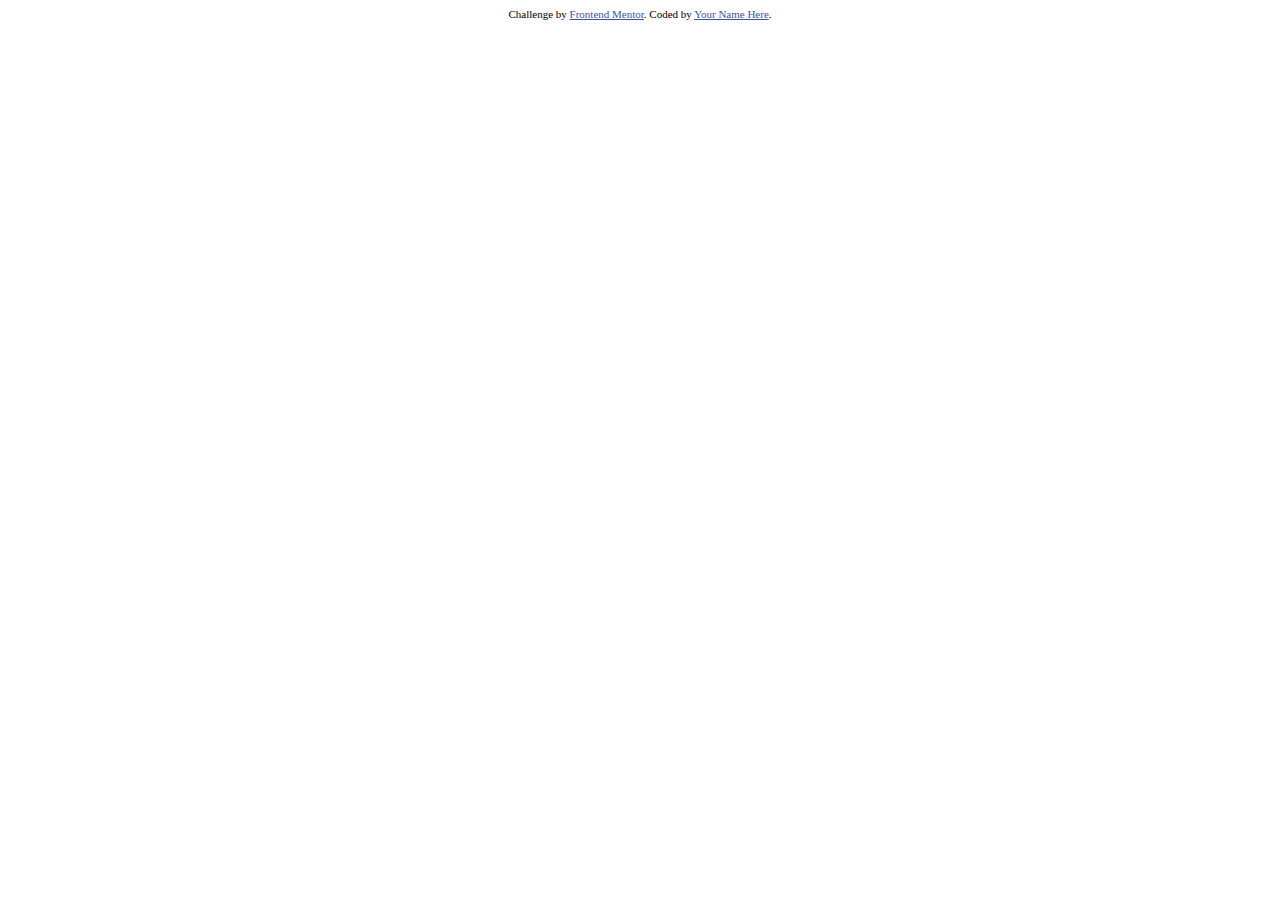
<file: index.html>
<!DOCTYPE html>
<html lang="en">
<head>
  <meta charset="UTF-8">
  <meta name="viewport" content="width=device-width, initial-scale=1.0"> <!-- displays site properly based on user's device -->

  <link rel="icon" type="image/png" sizes="32x32" href="./images/favicon-32x32.png">
  
  <title>Frontend Mentor | Calculator app</title>

  <!-- Feel free to remove these styles or customise in your own stylesheet 👍 -->
  <style>
    .attribution { font-size: 11px; text-align: center; }
    .attribution a { color: hsl(228, 45%, 44%); }
  </style>
</head>
<body>


  
  <div class="attribution">
    Challenge by <a href="https://www.frontendmentor.io?ref=challenge" target="_blank">Frontend Mentor</a>. 
    Coded by <a href="#">Your Name Here</a>.
  </div>
</body>
</html>
</file>
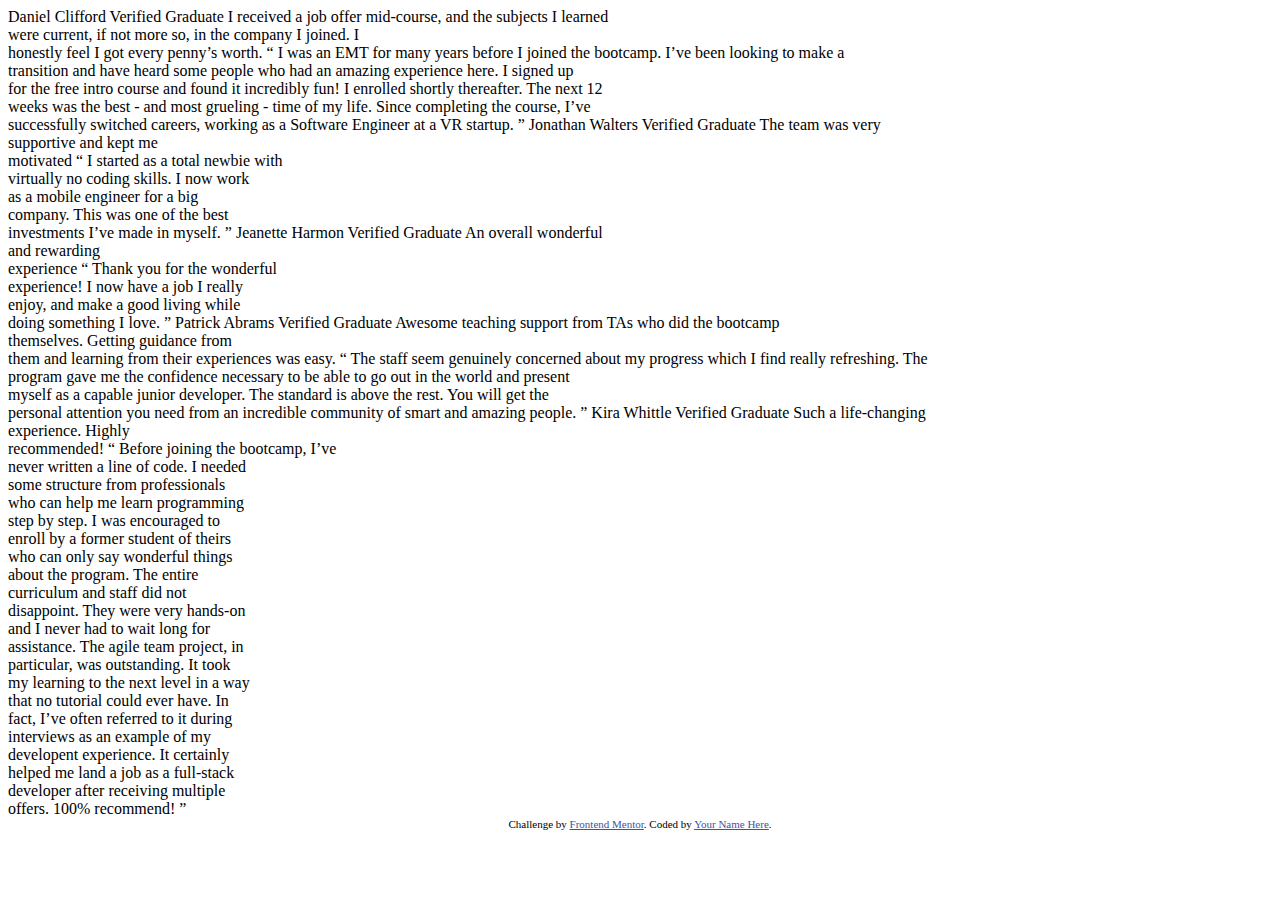
<file: testimonials-grid-section-main/index.html>
<!DOCTYPE html>
<html lang="en">
<head>
  <meta charset="UTF-8">
  <meta name="viewport" content="width=device-width, initial-scale=1.0"> <!-- displays site properly based on user's device -->

  <link rel="icon" type="image/png" sizes="32x32" href="./images/favicon-32x32.png">
  
  <title>Frontend Mentor | [Challenge Name Here]</title>

  <!-- Feel free to remove these styles or customise in your own stylesheet 👍 -->
  <style>
    .attribution { font-size: 11px; text-align: center; }
    .attribution a { color: hsl(228, 45%, 44%); }
  </style>
</head>
<body>
  Daniel Clifford
  Verified Graduate

  I received a job offer mid-course, and the subjects I learned <br> were current, if not more so, 
  in the company I joined.  I <br> honestly feel I got every penny’s worth.

  “ I was an EMT for many years before I joined the bootcamp. I’ve been looking to make a <br> 
  transition and have heard some people who had an amazing experience here. I signed up <br> 
  for the free intro course and found it incredibly fun! I enrolled shortly thereafter. 
  The next 12  <br>weeks was the best - and most grueling - time of my life. Since completing 
  the course, I’ve <br> successfully switched careers, working as a Software Engineer at a VR startup. ”

  Jonathan Walters
  Verified Graduate

  The team was very  <br>supportive and kept me <br> motivated

  “ I started as a total newbie with  <br>virtually no coding skills. I now work  <br>as a mobile engineer 
  for a big <br> company. This was one of the best <br> investments I’ve made in myself. ”

  Jeanette Harmon
  Verified Graduate

  An overall wonderful <br> and rewarding <br> experience

  “ Thank you for the wonderful  <br>experience! I now have a job I really <br> enjoy, and make a good living 
  while  <br>doing something I love. ”

  Patrick Abrams
  Verified Graduate

  Awesome teaching support from TAs who did the bootcamp  <br>themselves. Getting guidance from  <br>them and 
  learning from their experiences was easy.

  “ The staff seem genuinely concerned about my progress which I find really refreshing. The <br> program 
  gave me the confidence necessary to be able to go out in the world and present  <br>myself as a capable 
  junior developer. The standard is above the rest. You will get the <br> personal attention you need from 
  an incredible community of smart and amazing people. ”

  Kira Whittle
  Verified Graduate

  Such a life-changing  <br>experience. Highly  <br>recommended!

  “ Before joining the bootcamp, I’ve <br> never written a line of code. I needed <br> some structure from 
  professionals <br> who can help me learn programming <br>step by step. I was encouraged to <br> enroll by a former 
  student of theirs <br> who can only say wonderful things <br> about the program. The entire <br> curriculum and staff 
  did not <br> disappoint. They were very hands-on <br> and I never had to wait long for <br> assistance. The agile team 
  project, in <br> particular, was outstanding. It took <br> my learning to the next level in a way  <br>that no tutorial 
  could ever have. In  <br>fact, I’ve often referred to it during <br> interviews as an example of my <br>developent 
  experience. It certainly <br> helped me land a job as a full-stack <br>developer after receiving multiple <br> offers. 
  100% recommend! ”
  
  <div class="attribution">
    Challenge by <a href="https://www.frontendmentor.io?ref=challenge" target="_blank">Frontend Mentor</a>. 
    Coded by <a href="#">Your Name Here</a>.
  </div>
</body>
</html>
</file>
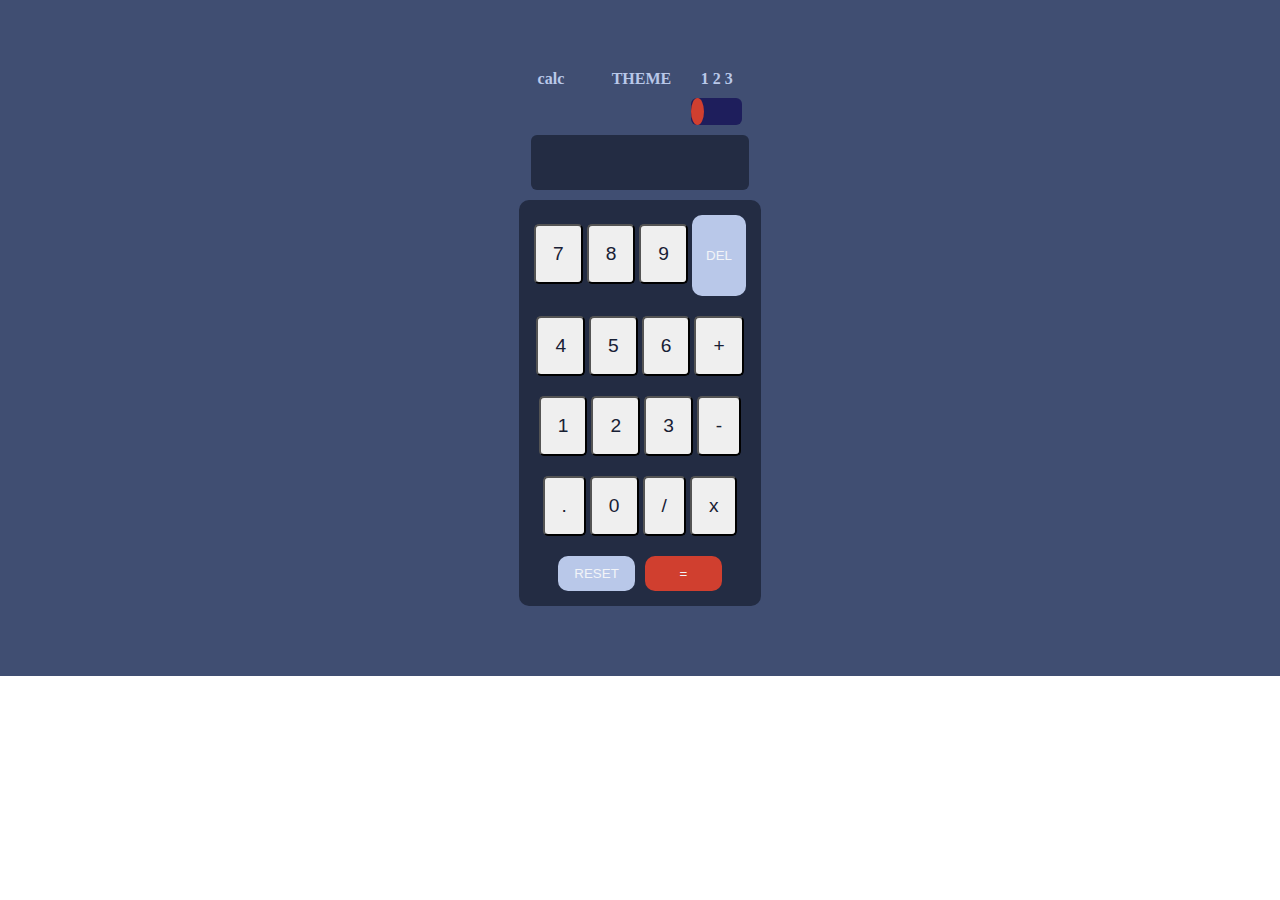
<file: design/app.html>
<!DOCTYPE html>
<html lang="en">
<head>
    <link rel="stylesheet" href="app.css">
    <meta charset="UTF-8">
    <meta name="viewport" content="width=device-width, initial-scale=1.0">
    <title>zakmankind</title>
</head>
<main>
<body>
    <div class="calculator">
        <div class="cal">
            <div class="ck">
                <h4>calc</h4>
            </div>
            <div class="header"> 
                <h4>THEME</h4>
                <div class="headernum">
                        <h4>1 2 3</h4>
                       <div class="bu">
                        <div class="by"></div>
                       </div>
                </div>
            </div>
            <!-- input-->
        </div>
            <input type="text" id="in">
            <!-- button -->
        <div class="keys">
            <div class="btn">
                <button class ='btns'>7</button>
                <button class ='btns'>8</button>
                <button class ='btns' >9</button>
                <button class ='btnd'>DEL</button>
            </div>
            <div class="btn">
                 <button class ='btns'>4</button>
                 <button class ='btns'>5</button>
                 <button class ='btns'>6</button>
                 <button class ='btns'>+</button>
            </div>
            <div class="btn">
                 <button class ='btns'>1</button>
                 <button class ='btns'>2</button>
                 <button class ='btns'>3</button>
                 <button class ='btns'>-</button>
            </div>
            <div class="btn">
                 <button class ='btns'>.</button>
                 <button class ='btns'>0</button>
                 <button class ='btns'>/</button>
                 <button class ='btns'>x</button>
            </div>
            <div class="res">
                 <button class ='btne'>RESET</button>
                 <button class ='btnw'>=</button>
            </div>
        </div>
    </div>
</main>
</body>
</html>
</file>
<file: design/app.css>
*{
    margin: 0%;
    padding: 0%;
    box-sizing: border-box;
}

main{
    background-color:  hsl(224, 28%, 35%);
    display: flex;
    flex-direction: column;
    align-items: center;
    gap: 20px;
}
.calculator{
    display: flex;
    flex-direction: column;
    justify-content: center;
    justify-content: space-between;
    align-items: center;
    gap: 10px;
    padding: 70px;

    
}
.cal{ display: flex;
    justify-content: space-between;
    gap: 5px;
    width: 16vw;
     

}
.btnr{
    padding: 2px;
    width: 6vw;
    border-radius: 7px;

}
.bu{
    background-color: rgb(30, 30, 92);
    height: 3vh;
    width: 4vw;
    border-radius:6px;
}
.by{
    background-color: hsl(6, 63%, 50%) ;
    height:3vh;
    width: 1vw;
    border-radius:100% ;
}
.header{
    display: flex;
    gap: 20px;
}
h4{ color: hsl(222, 52%, 82%);


}

.headernum{
    display: flex;
    flex-direction: column;
    gap: 10px;
    align-items: center;
}
#in{
    padding: 20px;
    border-radius: 6px;
    background-color: hsl(223, 31%, 20%) ;
    color: hsl(222, 30%, 89%) ;
    border: none;
    width: 17vw;
}
/* keys */
.keys{
    display: flex;
    flex-direction: column;
    justify-content: space-between;
    align-items: center;
    gap:20px ;
    background-color:hsl(223, 31%, 20%);
    padding: 15px;
    border-radius: 10px;

}
.brn{
    display: flex;
    flex-direction: column;
    align-items: center;
    gap: 20px;

}
.btns{
    padding: 17px;
    border-radius: 5px;
    color: hsl(224, 36%, 15%);
    font-size: larger;
}
.res{
    
    display: flex;
    align-items: center;
    justify-content: center;
    gap: 10px;
    
    
}
.btne{background-color:  hsl(222, 52%, 82%);;
    color:hsl(220, 30%, 96%) ; ;
    padding: 10px;
    border-radius: 10px;
    border: none;
    width: 6vw;
}
.btnd{background-color:  hsl(222, 52%, 82%);;
    color:hsl(220, 30%, 96%) ; ;
    padding: 14px;
    border-radius: 10px;
    height: 9vh;
    border: none;
    
    

}
.btnw{ 
    background-color: hsl(6, 63%, 50%) ;
    color:hsl(220, 30%, 96%) ;
    border: none;
    padding: 10px;
    border-radius: 10px;
    width: 6vw;

}
/* responsives */


@media screen  and (max-width:950px) {
    .calculator{
        display: flex;
    }
    /* header */
    .cal{
        width: 54vw;
    }
    .headernum{
        flex-direction: column;
    }
    /* button */
    .bu{
        width: 14vw;
    }
    .by{
        width: 4vw;
    }
    #in{
        width: 60vw;
    }
    .btnw{
        width: 23vw;
    }
      .btne{
        width: 23vw;
    }
    
}
</file>
